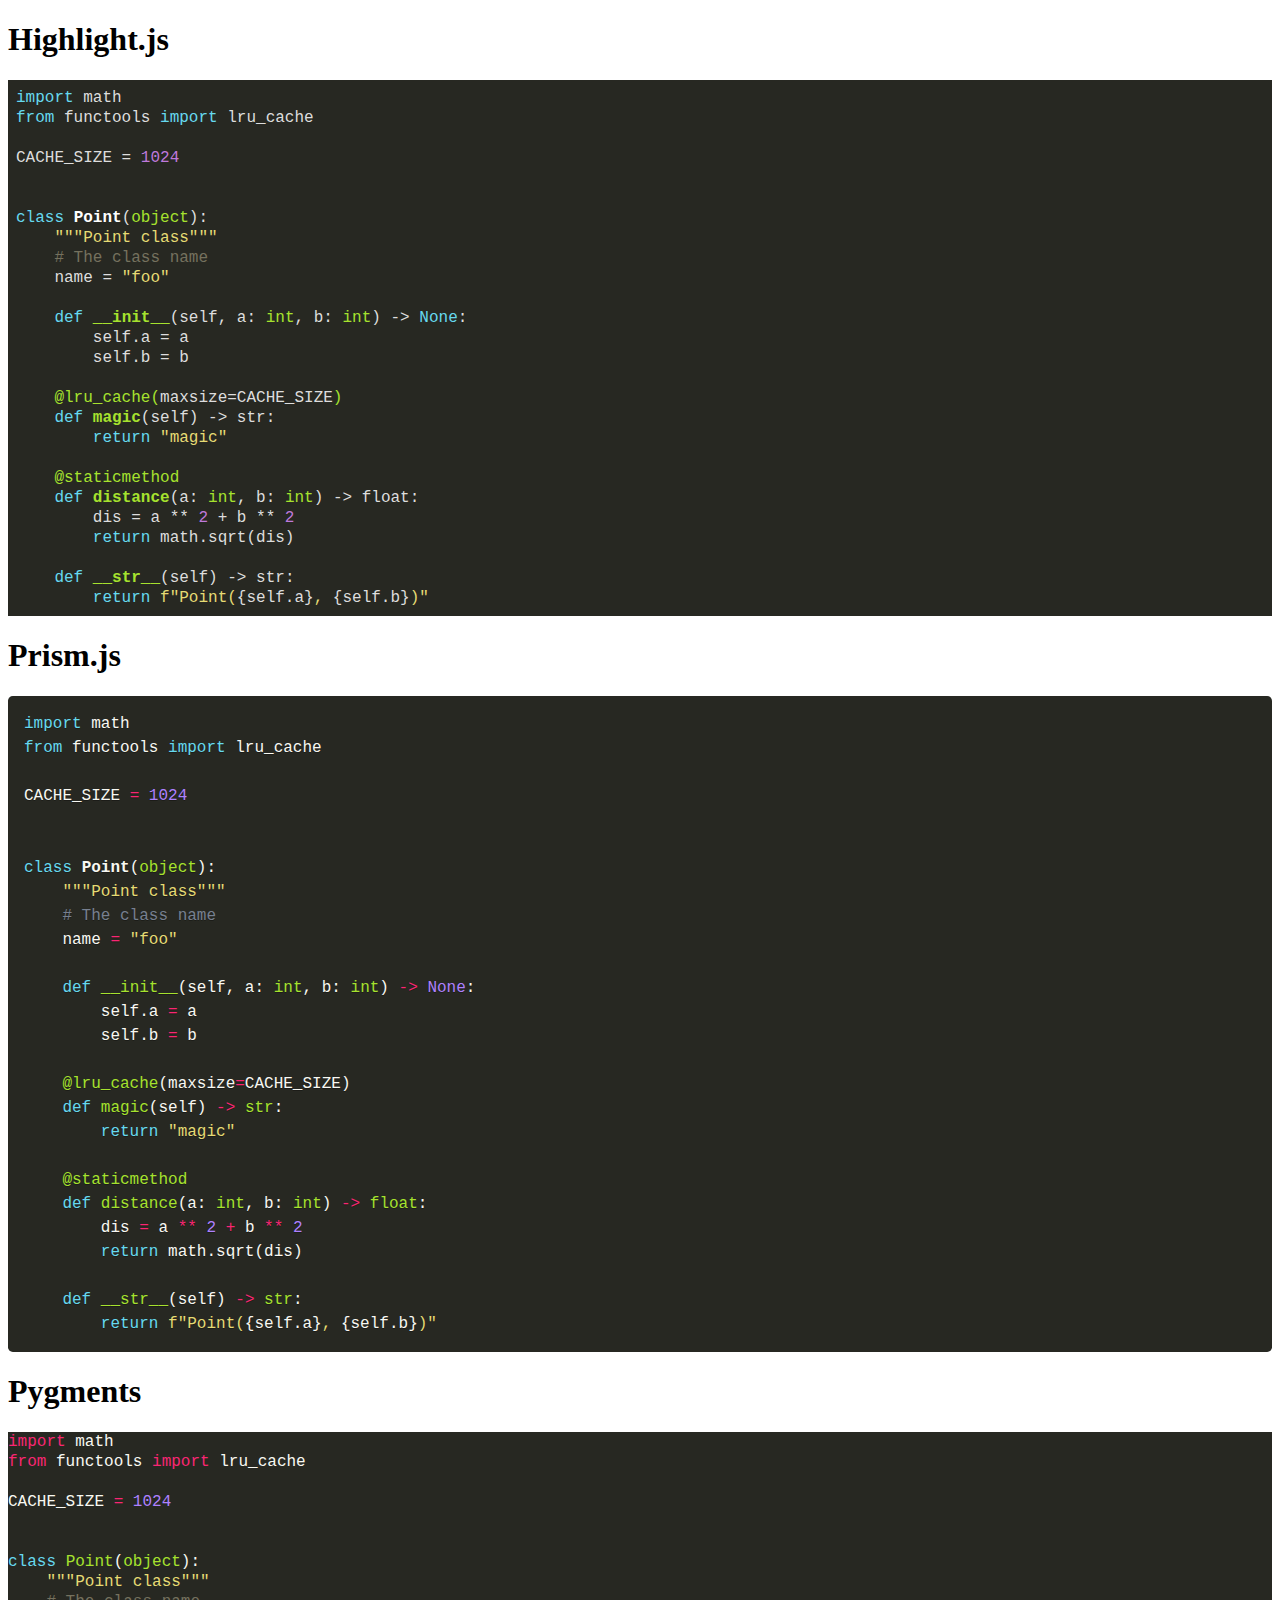
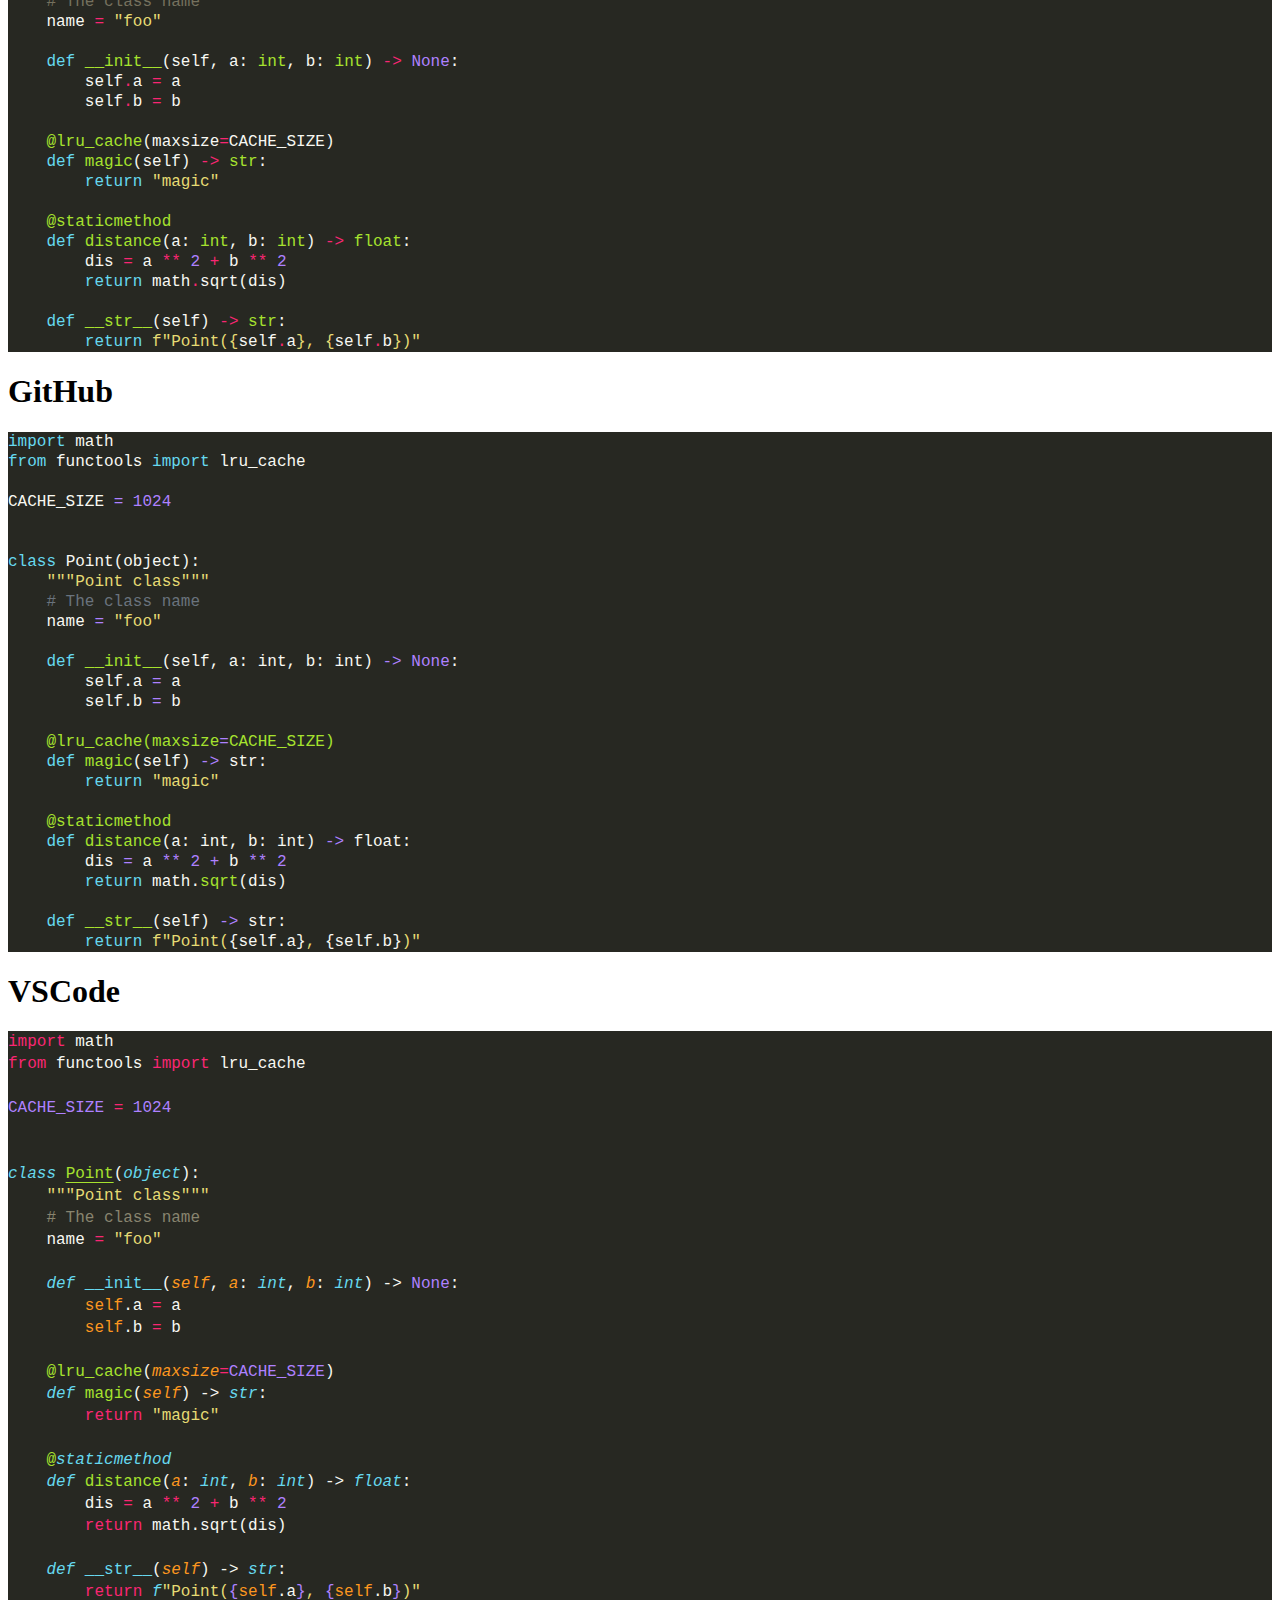
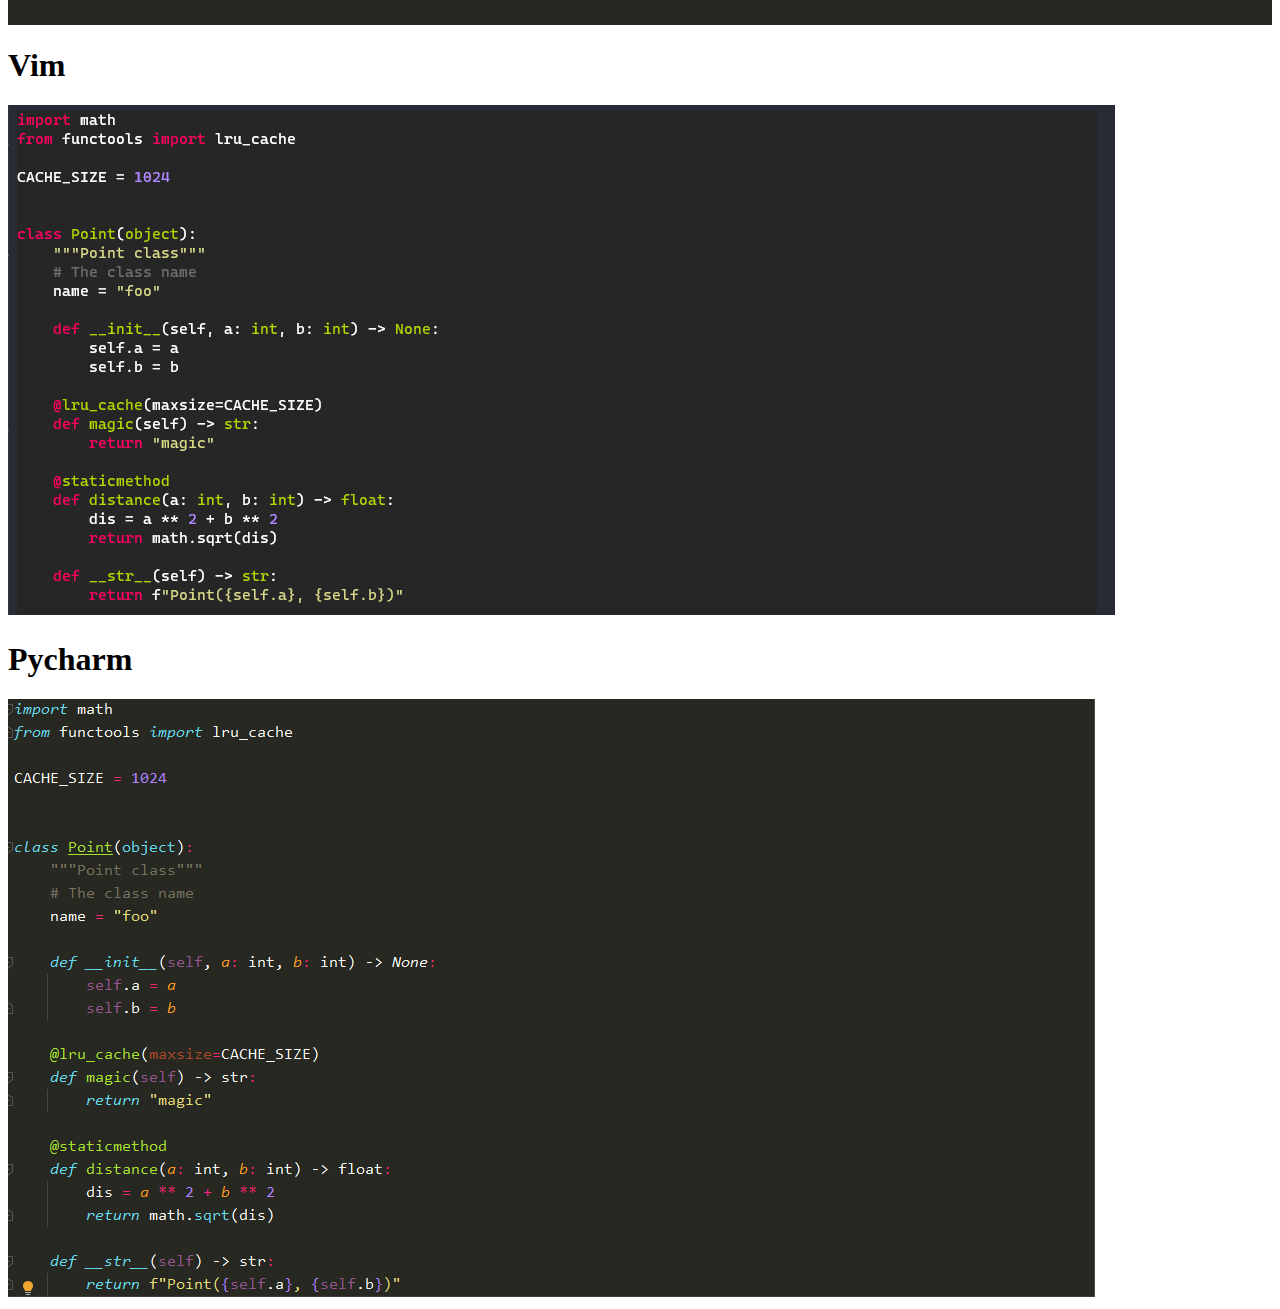
<file: index.html>
<!DOCTYPE html>
<html>
<head>
<meta charset="utf-8">
<meta http-equiv="X-UA-Compatible" content="IE=edge,chrome=1">
<title>Examples</title>
<meta name='viewport' content='width=device-width,initial-scale=1,minimum-scale=1,maximum-scale=1,user-scalable=no'/>
<meta name="description" content="">
<meta name="keywords" content="">
<link rel="stylesheet" href="assets/highlight.css">
<link rel="stylesheet" href="assets/prims.css">
<link rel="stylesheet" href="assets/pygments.css">
<link rel="stylesheet" href="assets/github.css">
<link rel="stylesheet" href="assets/vscode.css">
<style>
body { font-size: 16px; }
pre, pre code {
  font-family: Consolas, Monaco, "Andale Mono", "Ubuntu Mono", monospace;
}
</style>
</head>
<body>
<div id="hljs">
<h1>Highlight.js</h1>
<pre><code class="language-python hljs"><span class="hljs-keyword">import</span> math
<span class="hljs-keyword">from</span> functools <span class="hljs-keyword">import</span> lru_cache

CACHE_SIZE = <span class="hljs-number">1024</span>


<span class="hljs-class"><span class="hljs-keyword">class</span> <span class="hljs-title">Point</span>(<span class="hljs-params"><span class="hljs-built_in">object</span></span>):</span>
    <span class="hljs-string">"""Point class"""</span>
    <span class="hljs-comment"># The class name</span>
    name = <span class="hljs-string">"foo"</span>

    <span class="hljs-function"><span class="hljs-keyword">def</span> <span class="hljs-title">__init__</span>(<span class="hljs-params">self, a: <span class="hljs-built_in">int</span>, b: <span class="hljs-built_in">int</span></span>) -&gt; <span class="hljs-keyword">None</span>:</span>
        self.a = a
        self.b = b

<span class="hljs-meta">    @lru_cache(<span class="hljs-params">maxsize=CACHE_SIZE</span>)</span>
    <span class="hljs-function"><span class="hljs-keyword">def</span> <span class="hljs-title">magic</span>(<span class="hljs-params">self</span>) -&gt; str:</span>
        <span class="hljs-keyword">return</span> <span class="hljs-string">"magic"</span>

<span class="hljs-meta">    @staticmethod</span>
    <span class="hljs-function"><span class="hljs-keyword">def</span> <span class="hljs-title">distance</span>(<span class="hljs-params">a: <span class="hljs-built_in">int</span>, b: <span class="hljs-built_in">int</span></span>) -&gt; float:</span>
        dis = a ** <span class="hljs-number">2</span> + b ** <span class="hljs-number">2</span>
        <span class="hljs-keyword">return</span> math.sqrt(dis)

    <span class="hljs-function"><span class="hljs-keyword">def</span> <span class="hljs-title">__str__</span>(<span class="hljs-params">self</span>) -&gt; str:</span>
        <span class="hljs-keyword">return</span> <span class="hljs-string">f"Point(<span class="hljs-subst">{self.a}</span>, <span class="hljs-subst">{self.b}</span>)"</span>
</code></pre></div>
<div id="prismjs">
<h1>Prism.js</h1>
<pre class="  language-python"><code class="  language-python"><span class="token keyword">import</span> math
<span class="token keyword">from</span> functools <span class="token keyword">import</span> lru_cache

CACHE_SIZE <span class="token operator">=</span> <span class="token number">1024</span>


<span class="token keyword">class</span> <span class="token class-name">Point</span><span class="token punctuation">(</span><span class="token builtin">object</span><span class="token punctuation">)</span><span class="token punctuation">:</span>
    <span class="token triple-quoted-string string">"""Point class"""</span>
    <span class="token comment"># The class name</span>
    name <span class="token operator">=</span> <span class="token string">"foo"</span>

    <span class="token keyword">def</span> <span class="token function">__init__</span><span class="token punctuation">(</span>self<span class="token punctuation">,</span> a<span class="token punctuation">:</span> <span class="token builtin">int</span><span class="token punctuation">,</span> b<span class="token punctuation">:</span> <span class="token builtin">int</span><span class="token punctuation">)</span> <span class="token operator">-</span><span class="token operator">&gt;</span> <span class="token boolean">None</span><span class="token punctuation">:</span>
        self<span class="token punctuation">.</span>a <span class="token operator">=</span> a
        self<span class="token punctuation">.</span>b <span class="token operator">=</span> b

    <span class="token decorator annotation punctuation">@lru_cache</span><span class="token punctuation">(</span>maxsize<span class="token operator">=</span>CACHE_SIZE<span class="token punctuation">)</span>
    <span class="token keyword">def</span> <span class="token function">magic</span><span class="token punctuation">(</span>self<span class="token punctuation">)</span> <span class="token operator">-</span><span class="token operator">&gt;</span> <span class="token builtin">str</span><span class="token punctuation">:</span>
        <span class="token keyword">return</span> <span class="token string">"magic"</span>

    <span class="token decorator annotation punctuation">@staticmethod</span>
    <span class="token keyword">def</span> <span class="token function">distance</span><span class="token punctuation">(</span>a<span class="token punctuation">:</span> <span class="token builtin">int</span><span class="token punctuation">,</span> b<span class="token punctuation">:</span> <span class="token builtin">int</span><span class="token punctuation">)</span> <span class="token operator">-</span><span class="token operator">&gt;</span> <span class="token builtin">float</span><span class="token punctuation">:</span>
        dis <span class="token operator">=</span> a <span class="token operator">**</span> <span class="token number">2</span> <span class="token operator">+</span> b <span class="token operator">**</span> <span class="token number">2</span>
        <span class="token keyword">return</span> math<span class="token punctuation">.</span>sqrt<span class="token punctuation">(</span>dis<span class="token punctuation">)</span>

    <span class="token keyword">def</span> <span class="token function">__str__</span><span class="token punctuation">(</span>self<span class="token punctuation">)</span> <span class="token operator">-</span><span class="token operator">&gt;</span> <span class="token builtin">str</span><span class="token punctuation">:</span>
        <span class="token keyword">return</span> <span class="token string-interpolation"><span class="token string">f"Point(</span><span class="token interpolation"><span class="token punctuation">{</span>self<span class="token punctuation">.</span>a<span class="token punctuation">}</span></span><span class="token string">, </span><span class="token interpolation"><span class="token punctuation">{</span>self<span class="token punctuation">.</span>b<span class="token punctuation">}</span></span><span class="token string">)"</span></span>
</code></pre></div>

<div id="pygments">
<h1>Pygments</h1>
<div class="highlight"><pre><span></span><span class="kn">import</span> <span class="nn">math</span>
<span class="kn">from</span> <span class="nn">functools</span> <span class="kn">import</span> <span class="n">lru_cache</span>

<span class="n">CACHE_SIZE</span> <span class="o">=</span> <span class="mi">1024</span>


<span class="k">class</span> <span class="nc">Point</span><span class="p">(</span><span class="nb">object</span><span class="p">):</span>
    <span class="sd">&quot;&quot;&quot;Point class&quot;&quot;&quot;</span>
    <span class="c1"># The class name</span>
    <span class="n">name</span> <span class="o">=</span> <span class="s2">&quot;foo&quot;</span>

    <span class="k">def</span> <span class="fm">__init__</span><span class="p">(</span><span class="bp">self</span><span class="p">,</span> <span class="n">a</span><span class="p">:</span> <span class="nb">int</span><span class="p">,</span> <span class="n">b</span><span class="p">:</span> <span class="nb">int</span><span class="p">)</span> <span class="o">-&gt;</span> <span class="kc">None</span><span class="p">:</span>
        <span class="bp">self</span><span class="o">.</span><span class="n">a</span> <span class="o">=</span> <span class="n">a</span>
        <span class="bp">self</span><span class="o">.</span><span class="n">b</span> <span class="o">=</span> <span class="n">b</span>

    <span class="nd">@lru_cache</span><span class="p">(</span><span class="n">maxsize</span><span class="o">=</span><span class="n">CACHE_SIZE</span><span class="p">)</span>
    <span class="k">def</span> <span class="nf">magic</span><span class="p">(</span><span class="bp">self</span><span class="p">)</span> <span class="o">-&gt;</span> <span class="nb">str</span><span class="p">:</span>
        <span class="k">return</span> <span class="s2">&quot;magic&quot;</span>

    <span class="nd">@staticmethod</span>
    <span class="k">def</span> <span class="nf">distance</span><span class="p">(</span><span class="n">a</span><span class="p">:</span> <span class="nb">int</span><span class="p">,</span> <span class="n">b</span><span class="p">:</span> <span class="nb">int</span><span class="p">)</span> <span class="o">-&gt;</span> <span class="nb">float</span><span class="p">:</span>
        <span class="n">dis</span> <span class="o">=</span> <span class="n">a</span> <span class="o">**</span> <span class="mi">2</span> <span class="o">+</span> <span class="n">b</span> <span class="o">**</span> <span class="mi">2</span>
        <span class="k">return</span> <span class="n">math</span><span class="o">.</span><span class="n">sqrt</span><span class="p">(</span><span class="n">dis</span><span class="p">)</span>

    <span class="k">def</span> <span class="fm">__str__</span><span class="p">(</span><span class="bp">self</span><span class="p">)</span> <span class="o">-&gt;</span> <span class="nb">str</span><span class="p">:</span>
        <span class="k">return</span> <span class="sa">f</span><span class="s2">&quot;Point(</span><span class="si">{</span><span class="bp">self</span><span class="o">.</span><span class="n">a</span><span class="si">}</span><span class="s2">, </span><span class="si">{</span><span class="bp">self</span><span class="o">.</span><span class="n">b</span><span class="si">}</span><span class="s2">)&quot;</span>
</pre></div>
</div>
<div id="github">
<h1>GitHub</h1>
<div class="highlight highlight-source-python"><pre><span class="pl-k">import</span> <span class="pl-s1">math</span>
<span class="pl-k">from</span> <span class="pl-s1">functools</span> <span class="pl-k">import</span> <span class="pl-s1">lru_cache</span>

<span class="pl-v">CACHE_SIZE</span> <span class="pl-c1">=</span> <span class="pl-c1">1024</span>


<span class="pl-k">class</span> <span class="pl-v">Point</span>(<span class="pl-s1">object</span>):
    <span class="pl-s">"""Point class"""</span>
    <span class="pl-c"># The class name</span>
    <span class="pl-s1">name</span> <span class="pl-c1">=</span> <span class="pl-s">"foo"</span>

    <span class="pl-k">def</span> <span class="pl-en">__init__</span>(<span class="pl-s1">self</span>, <span class="pl-s1">a</span>: <span class="pl-s1">int</span>, <span class="pl-s1">b</span>: <span class="pl-s1">int</span>) <span class="pl-c1">-&gt;</span> <span class="pl-c1">None</span>:
        <span class="pl-s1">self</span>.<span class="pl-s1">a</span> <span class="pl-c1">=</span> <span class="pl-s1">a</span>
        <span class="pl-s1">self</span>.<span class="pl-s1">b</span> <span class="pl-c1">=</span> <span class="pl-s1">b</span>

    <span class="pl-en">@<span class="pl-s1">lru_cache</span>(<span class="pl-s1">maxsize</span><span class="pl-c1">=</span><span class="pl-v">CACHE_SIZE</span>)</span>
    <span class="pl-k">def</span> <span class="pl-en">magic</span>(<span class="pl-s1">self</span>) <span class="pl-c1">-&gt;</span> <span class="pl-s1">str</span>:
        <span class="pl-k">return</span> <span class="pl-s">"magic"</span>

    <span class="pl-en">@<span class="pl-s1">staticmethod</span></span>
    <span class="pl-k">def</span> <span class="pl-en">distance</span>(<span class="pl-s1">a</span>: <span class="pl-s1">int</span>, <span class="pl-s1">b</span>: <span class="pl-s1">int</span>) <span class="pl-c1">-&gt;</span> <span class="pl-s1">float</span>:
        <span class="pl-s1">dis</span> <span class="pl-c1">=</span> <span class="pl-s1">a</span> <span class="pl-c1">**</span> <span class="pl-c1">2</span> <span class="pl-c1">+</span> <span class="pl-s1">b</span> <span class="pl-c1">**</span> <span class="pl-c1">2</span>
        <span class="pl-k">return</span> <span class="pl-s1">math</span>.<span class="pl-en">sqrt</span>(<span class="pl-s1">dis</span>)

    <span class="pl-k">def</span> <span class="pl-en">__str__</span>(<span class="pl-s1">self</span>) <span class="pl-c1">-&gt;</span> <span class="pl-s1">str</span>:
        <span class="pl-k">return</span> <span class="pl-s">f"Point(<span class="pl-s1"><span class="pl-kos">{</span><span class="pl-s1">self</span>.<span class="pl-s1">a</span><span class="pl-kos">}</span></span>, <span class="pl-s1"><span class="pl-kos">{</span><span class="pl-s1">self</span>.<span class="pl-s1">b</span><span class="pl-kos">}</span></span>)"</span></pre></div>
</div>
<div id="vscode">
<h1>VSCode</h1>
<div class="view-lines monaco-mouse-cursor-text" role="presentation" aria-hidden="true" data-mprt="7" style="font-family: Consolas, Monaco, &quot;Andale Mono&quot;, &quot;Ubuntu Mono&quot;, monospace; font-weight: normal; font-size: 16px; font-feature-settings: &quot;liga&quot;, &quot;calt&quot;; line-height: 22px; letter-spacing: 0px;background-color:#272822;"><div style="top:22px;height:22px;" class="view-line"><span><span class="mtk5">import</span><span class="mtk1">&nbsp;math</span></span></div><div style="top:44px;height:22px;" class="view-line"><span><span class="mtk5">from</span><span class="mtk1">&nbsp;functools&nbsp;</span><span class="mtk5">import</span><span class="mtk1">&nbsp;lru_cache</span></span></div><div style="top:66px;height:22px;" class="view-line"><span><span></span></span></div><div style="top:88px;height:22px;" class="view-line"><span><span class="mtk6">CACHE_SIZE</span><span class="mtk1">&nbsp;</span><span class="mtk5">=</span><span class="mtk1">&nbsp;</span><span class="mtk6">1024</span></span></div><div style="top:110px;height:22px;" class="view-line"><span><span></span></span></div><div style="top:132px;height:22px;" class="view-line"><span><span></span></span></div><div style="top:154px;height:22px;" class="view-line"><span><span class="mtk7 mtki">class</span><span class="mtk1">&nbsp;</span><span class="mtk8 mtku">Point</span><span class="mtk1 ced-1-TextEditorDecorationType10-1">(</span><span class="mtk7 mtki">object</span><span class="mtk1 ced-1-TextEditorDecorationType10-1">)</span><span class="mtk1">:</span></span></div><div style="top:176px;height:22px;" class="view-line"><span><span class="mtk1">&nbsp;&nbsp;&nbsp;&nbsp;</span><span class="mtk4">"""Point&nbsp;class"""</span><span class="ced-1-TextEditorDecorationType31-eb52e89-3 ced-1-TextEditorDecorationType31-3 ced-1-TextEditorDecorationType31-eb52e89-4 ced-1-TextEditorDecorationType31-4"></span></span></div><div style="top:198px;height:22px;" class="view-line"><span><span class="mtk1">&nbsp;&nbsp;&nbsp;&nbsp;</span><span class="mtk3">#&nbsp;The&nbsp;class&nbsp;name</span></span></div><div style="top:220px;height:22px;" class="view-line"><span><span class="mtk1">&nbsp;&nbsp;&nbsp;&nbsp;name&nbsp;</span><span class="mtk5">=</span><span class="mtk1">&nbsp;</span><span class="mtk4">"foo"</span></span></div><div style="top:242px;height:22px;" class="view-line"><span><span></span></span></div><div style="top:264px;height:22px;" class="view-line"><span><span class="mtk1">&nbsp;&nbsp;&nbsp;&nbsp;</span><span class="mtk7 mtki">def</span><span class="mtk1">&nbsp;</span><span class="mtk7">__init__</span><span class="mtk1 ced-1-TextEditorDecorationType10-1">(</span><span class="mtk9 mtki">self</span><span class="mtk1">,&nbsp;</span><span class="mtk9 mtki">a</span><span class="mtk1">:&nbsp;</span><span class="mtk7 mtki">int</span><span class="mtk1">,&nbsp;</span><span class="mtk9 mtki">b</span><span class="mtk1">:&nbsp;</span><span class="mtk7 mtki">int</span><span class="mtk1 ced-1-TextEditorDecorationType10-1">)</span><span class="mtk1">&nbsp;-&gt;&nbsp;</span><span class="mtk6">None</span><span class="mtk1">:</span></span></div><div style="top:286px;height:22px;" class="view-line"><span><span class="mtk1">&nbsp;&nbsp;&nbsp;&nbsp;&nbsp;&nbsp;&nbsp;&nbsp;</span><span class="mtk9">self</span><span class="mtk1">.a&nbsp;</span><span class="mtk5">=</span><span class="mtk1">&nbsp;a</span></span></div><div style="top:308px;height:22px;" class="view-line"><span><span class="mtk1">&nbsp;&nbsp;&nbsp;&nbsp;&nbsp;&nbsp;&nbsp;&nbsp;</span><span class="mtk9">self</span><span class="mtk1">.b&nbsp;</span><span class="mtk5">=</span><span class="mtk1">&nbsp;b</span></span></div><div style="top:330px;height:22px;" class="view-line"><span><span></span></span></div><div style="top:352px;height:22px;" class="view-line"><span><span class="mtk1">&nbsp;&nbsp;&nbsp;&nbsp;</span><span class="mtk8">@lru_cache</span><span class="mtk1 ced-1-TextEditorDecorationType10-1">(</span><span class="mtk9 mtki">maxsize</span><span class="mtk5">=</span><span class="mtk6">CACHE_SIZE</span><span class="mtk1 ced-1-TextEditorDecorationType10-1">)</span></span></div><div style="top:374px;height:22px;" class="view-line"><span><span class="mtk1">&nbsp;&nbsp;&nbsp;&nbsp;</span><span class="mtk7 mtki">def</span><span class="mtk1">&nbsp;</span><span class="mtk8">magic</span><span class="mtk1 ced-1-TextEditorDecorationType10-1">(</span><span class="mtk9 mtki">self</span><span class="mtk1 ced-1-TextEditorDecorationType10-1">)</span><span class="mtk1">&nbsp;-&gt;&nbsp;</span><span class="mtk7 mtki">str</span><span class="mtk1">:</span></span></div><div style="top:396px;height:22px;" class="view-line"><span><span class="mtk1">&nbsp;&nbsp;&nbsp;&nbsp;&nbsp;&nbsp;&nbsp;&nbsp;</span><span class="mtk5">return</span><span class="mtk1">&nbsp;</span><span class="mtk4">"magic"</span></span></div><div style="top:418px;height:22px;" class="view-line"><span><span></span></span></div><div style="top:440px;height:22px;" class="view-line"><span><span class="mtk1">&nbsp;&nbsp;&nbsp;&nbsp;</span><span class="mtk8">@</span><span class="mtk7 mtki">staticmethod</span></span></div><div style="top:462px;height:22px;" class="view-line"><span><span class="mtk1">&nbsp;&nbsp;&nbsp;&nbsp;</span><span class="mtk7 mtki">def</span><span class="mtk1">&nbsp;</span><span class="mtk8">distance</span><span class="mtk1 ced-1-TextEditorDecorationType10-1">(</span><span class="mtk9 mtki">a</span><span class="mtk1">:&nbsp;</span><span class="mtk7 mtki">int</span><span class="mtk1">,&nbsp;</span><span class="mtk9 mtki">b</span><span class="mtk1">:&nbsp;</span><span class="mtk7 mtki">int</span><span class="mtk1 ced-1-TextEditorDecorationType10-1">)</span><span class="mtk1">&nbsp;-&gt;&nbsp;</span><span class="mtk7 mtki">float</span><span class="mtk1">:</span></span></div><div style="top:484px;height:22px;" class="view-line"><span><span class="mtk1">&nbsp;&nbsp;&nbsp;&nbsp;&nbsp;&nbsp;&nbsp;&nbsp;dis&nbsp;</span><span class="mtk5">=</span><span class="mtk1">&nbsp;a&nbsp;</span><span class="mtk5">**</span><span class="mtk1">&nbsp;</span><span class="mtk6">2</span><span class="mtk1">&nbsp;</span><span class="mtk5">+</span><span class="mtk1">&nbsp;b&nbsp;</span><span class="mtk5">**</span><span class="mtk1">&nbsp;</span><span class="mtk6">2</span></span></div><div style="top:506px;height:22px;" class="view-line"><span><span class="mtk1">&nbsp;&nbsp;&nbsp;&nbsp;&nbsp;&nbsp;&nbsp;&nbsp;</span><span class="mtk5">return</span><span class="mtk1">&nbsp;math.sqrt</span><span class="mtk1 ced-1-TextEditorDecorationType10-1">(</span><span class="mtk1">dis</span><span class="mtk1 ced-1-TextEditorDecorationType10-1">)</span></span></div><div style="top:528px;height:22px;" class="view-line"><span><span></span></span></div><div style="top:550px;height:22px;" class="view-line"><span><span class="mtk1">&nbsp;&nbsp;&nbsp;&nbsp;</span><span class="mtk7 mtki">def</span><span class="mtk1">&nbsp;</span><span class="mtk7">__str__</span><span class="mtk1 ced-1-TextEditorDecorationType10-1">(</span><span class="mtk9 mtki">self</span><span class="mtk1 ced-1-TextEditorDecorationType10-1">)</span><span class="mtk1">&nbsp;-&gt;&nbsp;</span><span class="mtk7 mtki">str</span><span class="mtk1">:</span></span></div><div style="top:572px;height:22px;" class="view-line"><span><span class="mtk1">&nbsp;&nbsp;&nbsp;&nbsp;&nbsp;&nbsp;&nbsp;&nbsp;</span><span class="mtk5">return</span><span class="mtk1">&nbsp;</span><span class="mtk7 mtki">f</span><span class="mtk4">"Point</span><span class="mtk4 ced-1-TextEditorDecorationType10-1">(</span><span class="mtk6 ced-1-TextEditorDecorationType17-1">{</span><span class="mtk9">self</span><span class="mtk1">.a</span><span class="mtk6 ced-1-TextEditorDecorationType17-1">}</span><span class="mtk4">,&nbsp;</span><span class="mtk6 ced-1-TextEditorDecorationType17-1">{</span><span class="mtk9">self</span><span class="mtk1">.b</span><span class="mtk6 ced-1-TextEditorDecorationType17-1">}</span><span class="mtk4 ced-1-TextEditorDecorationType10-1">)</span><span class="mtk4">"</span></span></div><div style="top:594px;height:22px;" class="view-line"><span><span></span></span></div></div>
</div>
<div id="vim">
<h1>Vim</h1>
<img src="assets/vim.png" alt="vim picture">
</div>
<div id="pycharm">
  <h1>Pycharm</h1>
  <img src="assets/pycharm.png" alt="pycharm picture">
  </div>
</body>
</html>
</file>
<file: assets/highlight.css>
.hljs {
  display: block;
  overflow-x: auto;
  padding: 0.5em;
  background: #272822;
  color: #ddd;
}
.hljs-subst,
.hljs-params {
  color: #ddd;
}
.hljs-literal,
.hljs-name,
.hljs-selector-tag,
.hljs-strong,
.hljs-tag {
  color: #f92672;
}

.hljs-keyword,
.hljs-code {
  color: #66d9ef;
}
.hljs-class .hljs-title {
  color: #fff;
}
.hljs-attribute,
.hljs-link,
.hljs-regexp,
.hljs-number,
.hljs-symbol {
  color: #bf79db;
}
.hljs-string {
  color: #e6db74;
}
.hljs-addition,
.hljs-built_in,
.hljs-builtin-name,
.hljs-bullet,
.hljs-emphasis,
.hljs-section,
.hljs-selector-attr,
.hljs-selector-pseudo,
.hljs-template-tag,
.hljs-template-variable,
.hljs-title,
.hljs-type,
.hljs-meta,
.hljs-variable {
  color: #a6e22e;
}
.hljs-comment,
.hljs-deletion,
.hljs-quote {
  color: #75715e;
}
.hljs-doctag,
.hljs-literal,
.hljs-section,
.hljs-selector-id,
.hljs-selector-tag,
.hljs-title,
.hljs-type {
  font-weight: 700;
}
</file>
<file: assets/prims.css>
/**
 * Monokai theme for Prism.JS
 *
 * @author Martijn Swaagman
 * @license MIT 2015
 */
#prismjs code[class*="language-"],
#prismjs pre[class*="language-"] {
  color: #f8f8f2;
  text-shadow: 0 1px rgba(0, 0, 0, 0.3);
  font-family: Consolas, Monaco, "Andale Mono", "Ubuntu Mono", monospace;
  direction: ltr;
  text-align: left;
  white-space: pre;
  word-spacing: normal;
  word-break: normal;
  word-wrap: normal;
  line-height: 1.5;

  -moz-tab-size: 4;
  -o-tab-size: 4;
  tab-size: 4;

  -webkit-hyphens: none;
  -moz-hyphens: none;
  -ms-hyphens: none;
  hyphens: none;
}

#prismjs pre[class*="language-"] {
  padding: 1em;
  margin: 0.5em 0;
  overflow: auto;
  border-radius: 0.3em;
}

#prismjs :not(pre) > code[class*="language-"],
pre[class*="language-"] {
  background: #272822;
}

#prismjs .token.class-name {
  font-weight: 700;
}

#prismjs :not(pre) > code[class*="language-"] {
  padding: 0.1em;
  border-radius: 0.3em;
}

#prismjs .token.comment,
#prismjs .token.prolog,
#prismjs .token.doctype,
#prismjs .token.cdata {
  color: #778090;
}

#prismjs .token.punctuation {
  color: #f8f8f2;
}

#prismjs .namespace {
  opacity: 0.7;
}

#prismjs .token.property,
#prismjs .token.tag,
#prismjs .token.constant,
#prismjs .token.symbol,
#prismjs .token.operator,
#prismjs .token.deleted {
  color: #f92672;
}

#prismjs .token.boolean,
#prismjs .token.number {
  color: #ae81ff;
}

#prismjs .token.selector,
#prismjs .token.attr-name,
#prismjs .token.char,
#prismjs .token.builtin,
#prismjs .token.function,
#prismjs .token.decorator,
#prismjs .token.inserted {
  color: #a6e22e;
}

#prismjs .token.entity,
#prismjs .token.url,
#prismjs .language-css .token.string,
#prismjs .style .token.string,
#prismjs .token.variable {
  color: #f8f8f2;
}

#prismjs .token.string,
#prismjs .token.atrule,
#prismjs .token.attr-value {
  color: #e6db74;
}

#prismjs .token.keyword {
  color: #66d9ef;
}

#prismjs .token.regex,
#prismjs .token.important {
  color: #fd971f;
}

#prismjs .token.important,
#prismjs .token.bold {
  font-weight: bold;
}
#prismjs .token.italic {
  font-style: italic;
}

#prismjs .token.entity {
  cursor: help;
}
</file>
<file: assets/pygments.css>
��p r e   {   l i n e - h e i g h t :   1 2 5 % ;   m a r g i n :   0 ;   }  
 t d . l i n e n o s   p r e   {   c o l o r :   # 0 0 0 0 0 0 ;   b a c k g r o u n d - c o l o r :   # f 0 f 0 f 0 ;   p a d d i n g :   0   5 p x   0   5 p x ;   }  
 s p a n . l i n e n o s   {   c o l o r :   # 0 0 0 0 0 0 ;   b a c k g r o u n d - c o l o r :   # f 0 f 0 f 0 ;   p a d d i n g :   0   5 p x   0   5 p x ;   }  
 t d . l i n e n o s   p r e . s p e c i a l   {   c o l o r :   # 0 0 0 0 0 0 ;   b a c k g r o u n d - c o l o r :   # f f f f c 0 ;   p a d d i n g :   0   5 p x   0   5 p x ;   }  
 s p a n . l i n e n o s . s p e c i a l   {   c o l o r :   # 0 0 0 0 0 0 ;   b a c k g r o u n d - c o l o r :   # f f f f c 0 ;   p a d d i n g :   0   5 p x   0   5 p x ;   }  
 # p y g m e n t s   . h i g h l i g h t   . h l l   {   b a c k g r o u n d - c o l o r :   # 4 9 4 8 3 e   }  
 # p y g m e n t s   . h i g h l i g h t   {   b a c k g r o u n d :   # 2 7 2 8 2 2 ;   c o l o r :   # f 8 f 8 f 2   }  
 # p y g m e n t s   . h i g h l i g h t   . c   {   c o l o r :   # 7 5 7 1 5 e   }   / *   C o m m e n t   * /  
 # p y g m e n t s   . h i g h l i g h t   . e r r   {   c o l o r :   # 9 6 0 0 5 0 ;   b a c k g r o u n d - c o l o r :   # 1 e 0 0 1 0   }   / *   E r r o r   * /  
 # p y g m e n t s   . h i g h l i g h t   . k   {   c o l o r :   # 6 6 d 9 e f   }   / *   K e y w o r d   * /  
 # p y g m e n t s   . h i g h l i g h t   . l   {   c o l o r :   # a e 8 1 f f   }   / *   L i t e r a l   * /  
 # p y g m e n t s   . h i g h l i g h t   . n   {   c o l o r :   # f 8 f 8 f 2   }   / *   N a m e   * /  
 # p y g m e n t s   . h i g h l i g h t   . o   {   c o l o r :   # f 9 2 6 7 2   }   / *   O p e r a t o r   * /  
 # p y g m e n t s   . h i g h l i g h t   . p   {   c o l o r :   # f 8 f 8 f 2   }   / *   P u n c t u a t i o n   * /  
 # p y g m e n t s   . h i g h l i g h t   . c h   {   c o l o r :   # 7 5 7 1 5 e   }   / *   C o m m e n t . H a s h b a n g   * /  
 # p y g m e n t s   . h i g h l i g h t   . c m   {   c o l o r :   # 7 5 7 1 5 e   }   / *   C o m m e n t . M u l t i l i n e   * /  
 # p y g m e n t s   . h i g h l i g h t   . c p   {   c o l o r :   # 7 5 7 1 5 e   }   / *   C o m m e n t . P r e p r o c   * /  
 # p y g m e n t s   . h i g h l i g h t   . c p f   {   c o l o r :   # 7 5 7 1 5 e   }   / *   C o m m e n t . P r e p r o c F i l e   * /  
 # p y g m e n t s   . h i g h l i g h t   . c 1   {   c o l o r :   # 7 5 7 1 5 e   }   / *   C o m m e n t . S i n g l e   * /  
 # p y g m e n t s   . h i g h l i g h t   . c s   {   c o l o r :   # 7 5 7 1 5 e   }   / *   C o m m e n t . S p e c i a l   * /  
 # p y g m e n t s   . h i g h l i g h t   . g d   {   c o l o r :   # f 9 2 6 7 2   }   / *   G e n e r i c . D e l e t e d   * /  
 # p y g m e n t s   . h i g h l i g h t   . g e   {   f o n t - s t y l e :   i t a l i c   }   / *   G e n e r i c . E m p h   * /  
 # p y g m e n t s   . h i g h l i g h t   . g i   {   c o l o r :   # a 6 e 2 2 e   }   / *   G e n e r i c . I n s e r t e d   * /  
 # p y g m e n t s   . h i g h l i g h t   . g o   {   c o l o r :   # 6 6 d 9 e f   }   / *   G e n e r i c . O u t p u t   * /  
 # p y g m e n t s   . h i g h l i g h t   . g p   {   c o l o r :   # f 9 2 6 7 2 ;   f o n t - w e i g h t :   b o l d   }   / *   G e n e r i c . P r o m p t   * /  
 # p y g m e n t s   . h i g h l i g h t   . g s   {   f o n t - w e i g h t :   b o l d   }   / *   G e n e r i c . S t r o n g   * /  
 # p y g m e n t s   . h i g h l i g h t   . g u   {   c o l o r :   # 7 5 7 1 5 e   }   / *   G e n e r i c . S u b h e a d i n g   * /  
 # p y g m e n t s   . h i g h l i g h t   . k c   {   c o l o r :   # a e 8 1 f f   }   / *   K e y w o r d . C o n s t a n t   * /  
 # p y g m e n t s   . h i g h l i g h t   . k d   {   c o l o r :   # 6 6 d 9 e f   }   / *   K e y w o r d . D e c l a r a t i o n   * /  
 # p y g m e n t s   . h i g h l i g h t   . k n   {   c o l o r :   # f 9 2 6 7 2   }   / *   K e y w o r d . N a m e s p a c e   * /  
 # p y g m e n t s   . h i g h l i g h t   . k p   {   c o l o r :   # 6 6 d 9 e f   }   / *   K e y w o r d . P s e u d o   * /  
 # p y g m e n t s   . h i g h l i g h t   . k r   {   c o l o r :   # 6 6 d 9 e f   }   / *   K e y w o r d . R e s e r v e d   * /  
 # p y g m e n t s   . h i g h l i g h t   . k t   {   c o l o r :   # 6 6 d 9 e f   }   / *   K e y w o r d . T y p e   * /  
 # p y g m e n t s   . h i g h l i g h t   . l d   {   c o l o r :   # e 6 d b 7 4   }   / *   L i t e r a l . D a t e   * /  
 # p y g m e n t s   . h i g h l i g h t   . m   {   c o l o r :   # a e 8 1 f f   }   / *   L i t e r a l . N u m b e r   * /  
 # p y g m e n t s   . h i g h l i g h t   . s   {   c o l o r :   # e 6 d b 7 4   }   / *   L i t e r a l . S t r i n g   * /  
 # p y g m e n t s   . h i g h l i g h t   . n a   {   c o l o r :   # a 6 e 2 2 e   }   / *   N a m e . A t t r i b u t e   * /  
 # p y g m e n t s   . h i g h l i g h t   . n b   {   c o l o r :   # a 6 e 2 2 e   }   / *   N a m e . B u i l t i n   * /  
 # p y g m e n t s   . h i g h l i g h t   . n c   {   c o l o r :   # a 6 e 2 2 e   }   / *   N a m e . C l a s s   * /  
 # p y g m e n t s   . h i g h l i g h t   . n o   {   c o l o r :   # 6 6 d 9 e f   }   / *   N a m e . C o n s t a n t   * /  
 # p y g m e n t s   . h i g h l i g h t   . n d   {   c o l o r :   # a 6 e 2 2 e   }   / *   N a m e . D e c o r a t o r   * /  
 # p y g m e n t s   . h i g h l i g h t   . n i   {   c o l o r :   # f 8 f 8 f 2   }   / *   N a m e . E n t i t y   * /  
 # p y g m e n t s   . h i g h l i g h t   . n e   {   c o l o r :   # a 6 e 2 2 e   }   / *   N a m e . E x c e p t i o n   * /  
 # p y g m e n t s   . h i g h l i g h t   . n f   {   c o l o r :   # a 6 e 2 2 e   }   / *   N a m e . F u n c t i o n   * /  
 # p y g m e n t s   . h i g h l i g h t   . n l   {   c o l o r :   # f 8 f 8 f 2   }   / *   N a m e . L a b e l   * /  
 # p y g m e n t s   . h i g h l i g h t   . n n   {   c o l o r :   # f 8 f 8 f 2   }   / *   N a m e . N a m e s p a c e   * /  
 # p y g m e n t s   . h i g h l i g h t   . n x   {   c o l o r :   # a 6 e 2 2 e   }   / *   N a m e . O t h e r   * /  
 # p y g m e n t s   . h i g h l i g h t   . p y   {   c o l o r :   # f 8 f 8 f 2   }   / *   N a m e . P r o p e r t y   * /  
 # p y g m e n t s   . h i g h l i g h t   . n t   {   c o l o r :   # f 9 2 6 7 2   }   / *   N a m e . T a g   * /  
 # p y g m e n t s   . h i g h l i g h t   . n v   {   c o l o r :   # f 8 f 8 f 2   }   / *   N a m e . V a r i a b l e   * /  
 # p y g m e n t s   . h i g h l i g h t   . o w   {   c o l o r :   # f 9 2 6 7 2   }   / *   O p e r a t o r . W o r d   * /  
 # p y g m e n t s   . h i g h l i g h t   . w   {   c o l o r :   # f 8 f 8 f 2   }   / *   T e x t . W h i t e s p a c e   * /  
 # p y g m e n t s   . h i g h l i g h t   . m b   {   c o l o r :   # a e 8 1 f f   }   / *   L i t e r a l . N u m b e r . B i n   * /  
 # p y g m e n t s   . h i g h l i g h t   . m f   {   c o l o r :   # a e 8 1 f f   }   / *   L i t e r a l . N u m b e r . F l o a t   * /  
 # p y g m e n t s   . h i g h l i g h t   . m h   {   c o l o r :   # a e 8 1 f f   }   / *   L i t e r a l . N u m b e r . H e x   * /  
 # p y g m e n t s   . h i g h l i g h t   . m i   {   c o l o r :   # a e 8 1 f f   }   / *   L i t e r a l . N u m b e r . I n t e g e r   * /  
 # p y g m e n t s   . h i g h l i g h t   . m o   {   c o l o r :   # a e 8 1 f f   }   / *   L i t e r a l . N u m b e r . O c t   * /  
 # p y g m e n t s   . h i g h l i g h t   . s a   {   c o l o r :   # e 6 d b 7 4   }   / *   L i t e r a l . S t r i n g . A f f i x   * /  
 # p y g m e n t s   . h i g h l i g h t   . s b   {   c o l o r :   # e 6 d b 7 4   }   / *   L i t e r a l . S t r i n g . B a c k t i c k   * /  
 # p y g m e n t s   . h i g h l i g h t   . s c   {   c o l o r :   # e 6 d b 7 4   }   / *   L i t e r a l . S t r i n g . C h a r   * /  
 # p y g m e n t s   . h i g h l i g h t   . d l   {   c o l o r :   # e 6 d b 7 4   }   / *   L i t e r a l . S t r i n g . D e l i m i t e r   * /  
 # p y g m e n t s   . h i g h l i g h t   . s d   {   c o l o r :   # e 6 d b 7 4   }   / *   L i t e r a l . S t r i n g . D o c   * /  
 # p y g m e n t s   . h i g h l i g h t   . s 2   {   c o l o r :   # e 6 d b 7 4   }   / *   L i t e r a l . S t r i n g . D o u b l e   * /  
 # p y g m e n t s   . h i g h l i g h t   . s e   {   c o l o r :   # a e 8 1 f f   }   / *   L i t e r a l . S t r i n g . E s c a p e   * /  
 # p y g m e n t s   . h i g h l i g h t   . s h   {   c o l o r :   # e 6 d b 7 4   }   / *   L i t e r a l . S t r i n g . H e r e d o c   * /  
 # p y g m e n t s   . h i g h l i g h t   . s i   {   c o l o r :   # e 6 d b 7 4   }   / *   L i t e r a l . S t r i n g . I n t e r p o l   * /  
 # p y g m e n t s   . h i g h l i g h t   . s x   {   c o l o r :   # e 6 d b 7 4   }   / *   L i t e r a l . S t r i n g . O t h e r   * /  
 # p y g m e n t s   . h i g h l i g h t   . s r   {   c o l o r :   # e 6 d b 7 4   }   / *   L i t e r a l . S t r i n g . R e g e x   * /  
 # p y g m e n t s   . h i g h l i g h t   . s 1   {   c o l o r :   # e 6 d b 7 4   }   / *   L i t e r a l . S t r i n g . S i n g l e   * /  
 # p y g m e n t s   . h i g h l i g h t   . s s   {   c o l o r :   # e 6 d b 7 4   }   / *   L i t e r a l . S t r i n g . S y m b o l   * /  
 # p y g m e n t s   . h i g h l i g h t   . b p   {   c o l o r :   # f 8 f 8 f 2   }   / *   N a m e . B u i l t i n . P s e u d o   * /  
 # p y g m e n t s   . h i g h l i g h t   . f m   {   c o l o r :   # a 6 e 2 2 e   }   / *   N a m e . F u n c t i o n . M a g i c   * /  
 # p y g m e n t s   . h i g h l i g h t   . v c   {   c o l o r :   # f 8 f 8 f 2   }   / *   N a m e . V a r i a b l e . C l a s s   * /  
 # p y g m e n t s   . h i g h l i g h t   . v g   {   c o l o r :   # f 8 f 8 f 2   }   / *   N a m e . V a r i a b l e . G l o b a l   * /  
 # p y g m e n t s   . h i g h l i g h t   . v i   {   c o l o r :   # f 8 f 8 f 2   }   / *   N a m e . V a r i a b l e . I n s t a n c e   * /  
 # p y g m e n t s   . h i g h l i g h t   . v m   {   c o l o r :   # f 8 f 8 f 2   }   / *   N a m e . V a r i a b l e . M a g i c   * /  
 # p y g m e n t s   . h i g h l i g h t   . i l   {   c o l o r :   # a e 8 1 f f   }   / *   L i t e r a l . N u m b e r . I n t e g e r . L o n g   * /  
 
</file>
<file: assets/github.css>
/*!
 * GitHub Light v0.5.0
 * Copyright (c) 2012 - 2017 GitHub, Inc.
 * Licensed under MIT (https://github.com/primer/github-syntax-theme-generator/blob/master/LICENSE)
 */

#github .highlight {
  color: #f8f8f2;
  background-color: #272822;
}

.pl-c /* comment, punctuation.definition.comment, string.comment */ {
  color: #6a737d;
}

.pl-c1 /* constant, entity.name.constant, variable.other.constant, variable.language, support, meta.property-name, support.constant, support.variable, meta.module-reference, markup.raw, meta.diff.header, meta.output */ {
  color: #ae81ff;
}

.pl-e /* entity */,
.pl-en /* entity.name */ {
  color: #a6e22e;
}

.pl-smi /* variable.parameter.function, storage.modifier.package, storage.modifier.import, storage.type.java, variable.other */,
.pl-s .pl-s1 /* string source */ {
  color: #f8f8f2;
}

.pl-ent /* entity.name.tag, markup.quote */ {
  color: #22863a;
}

.pl-k /* keyword, storage, storage.type */ {
  color: #66d9ef;
}

.pl-s /* string */,
.pl-pds /* punctuation.definition.string, source.regexp, string.regexp.character-class */,
.pl-s .pl-pse .pl-s1 /* string punctuation.section.embedded source */,
.pl-sr /* string.regexp */,
.pl-sr .pl-cce /* string.regexp constant.character.escape */,
.pl-sr .pl-sre /* string.regexp source.ruby.embedded */,
.pl-sr .pl-sra /* string.regexp string.regexp.arbitrary-repitition */ {
  color: #e6db74;
}

.pl-smw /* sublimelinter.mark.warning */ {
  color: #e36209;
}

.pl-bu /* invalid.broken, invalid.deprecated, invalid.unimplemented, message.error, brackethighlighter.unmatched, sublimelinter.mark.error */ {
  color: #b31d28;
}

.pl-ii /* invalid.illegal */ {
  color: #fafbfc;
  background-color: #b31d28;
}

.pl-c2 /* carriage-return */ {
  color: #fafbfc;
  background-color: #d73a49;
}

.pl-c2::before /* carriage-return */ {
  content: "^M";
}

.pl-sr .pl-cce /* string.regexp constant.character.escape */ {
  font-weight: bold;
  color: #22863a;
}

.pl-ml /* markup.list */ {
  color: #735c0f;
}

.pl-mh /* markup.heading */,
.pl-mh .pl-en /* markup.heading entity.name */,
.pl-ms /* meta.separator */ {
  font-weight: bold;
  color: #005cc5;
}

.pl-mi /* markup.italic */ {
  font-style: italic;
  color: #24292e;
}

.pl-mb /* markup.bold */ {
  font-weight: bold;
  color: #24292e;
}

.pl-md /* markup.deleted, meta.diff.header.from-file, punctuation.definition.deleted */ {
  color: #b31d28;
  background-color: #ffeef0;
}

.pl-mi1 /* markup.inserted, meta.diff.header.to-file, punctuation.definition.inserted */ {
  color: #22863a;
  background-color: #f0fff4;
}

.pl-mc /* markup.changed, punctuation.definition.changed */ {
  color: #e36209;
  background-color: #ffebda;
}

.pl-mi2 /* markup.ignored, markup.untracked */ {
  color: #f6f8fa;
  background-color: #005cc5;
}

.pl-mdr /* meta.diff.range */ {
  font-weight: bold;
  color: #6f42c1;
}

.pl-ba /* brackethighlighter.tag, brackethighlighter.curly, brackethighlighter.round, brackethighlighter.square, brackethighlighter.angle, brackethighlighter.quote */ {
  color: #586069;
}

.pl-sg /* sublimelinter.gutter-mark */ {
  color: #959da5;
}

.pl-corl /* constant.other.reference.link, string.other.link */ {
  text-decoration: underline;
  color: #032f62;
}
</file>
<file: assets/vscode.css>
#vscode .mtk1 { color: #f8f8f2; }
#vscode .mtk2 { color: #272822; }
#vscode .mtk3 { color: #88846f; }
#vscode .mtk4 { color: #e6db74; }
#vscode .mtk5 { color: #f92672; }
#vscode .mtk6 { color: #ae81ff; }
#vscode .mtk7 { color: #66d9ef; }
#vscode .mtk8 { color: #a6e22e; }
#vscode .mtk9 { color: #fd971f; }
#vscode .mtk10 { color: #f44747; }
#vscode .mtk11 { color: #cfcfc2; }
#vscode .mtk12 { color: #75715e; }
#vscode .mtk13 { color: rgba(174, 129, 255, 0.63); }
#vscode .mtk14 { color: #6796e6; }
#vscode .mtk15 { color: #cd9731; }
#vscode .mtk16 { color: #b267e6; }
#vscode .mtki { font-style: italic; }
#vscode .mtkb { font-weight: bold; }
#vscode .mtku { text-decoration: underline; text-underline-position: under; }
</file>
